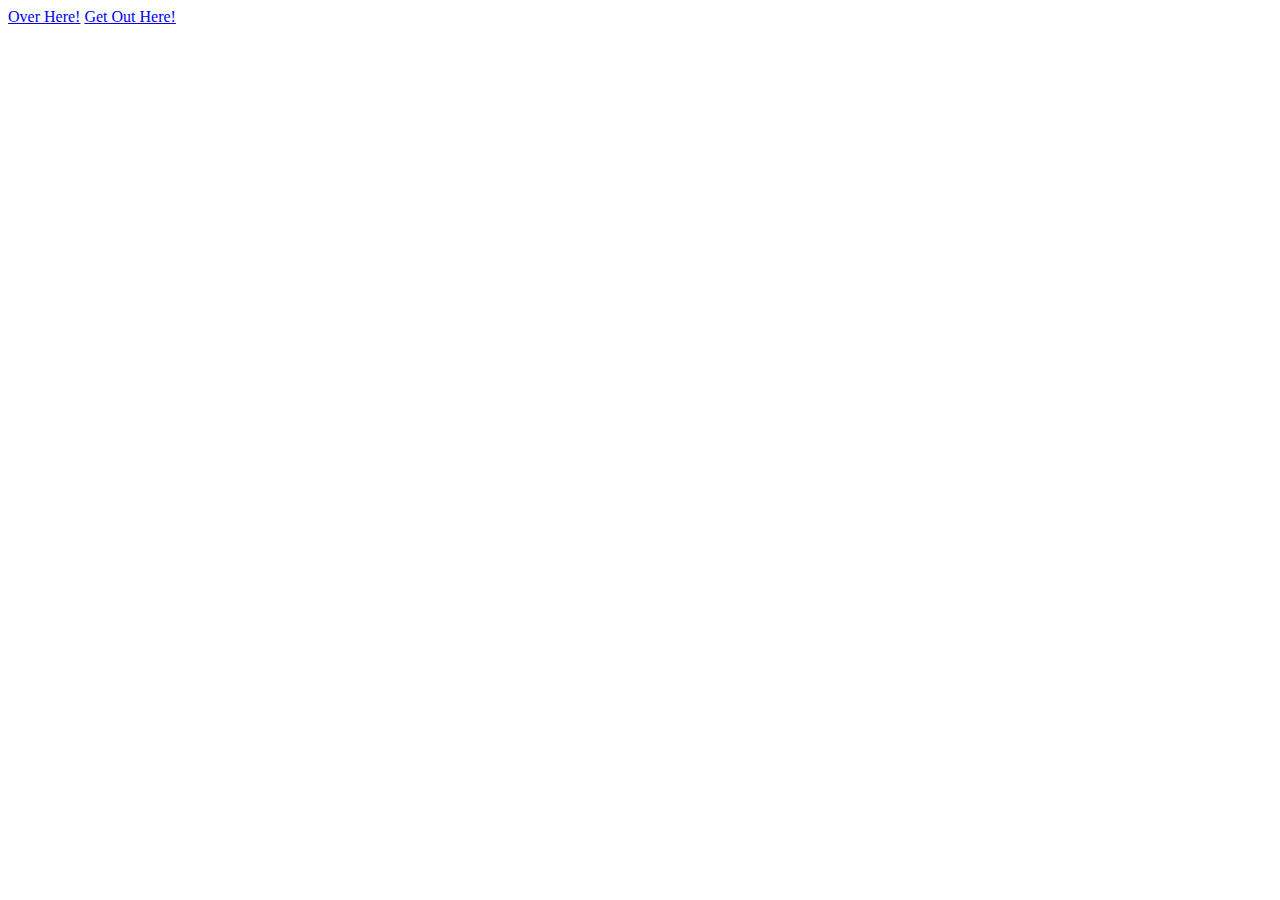
<file: index.html>
<!DOCTYPE html>
<html>
<head>
    <title>Mouse Events Example</title>
</head>
<body>

    <a href="#" id="hoverLink">Over Here!</a>
    <a href="#" id="alertLink"> Get Out Here!</a>

    <script>
        document.getElementById("hoverLink").onmouseover = function() {
            document.getElementById("message").innerHTML = "Hi, nice to see you!";
        };

        document.getElementById("alertLink").onmouseout = function() {
            alert("Good try!");
        };
    </script>

</body>
</html>
</file>
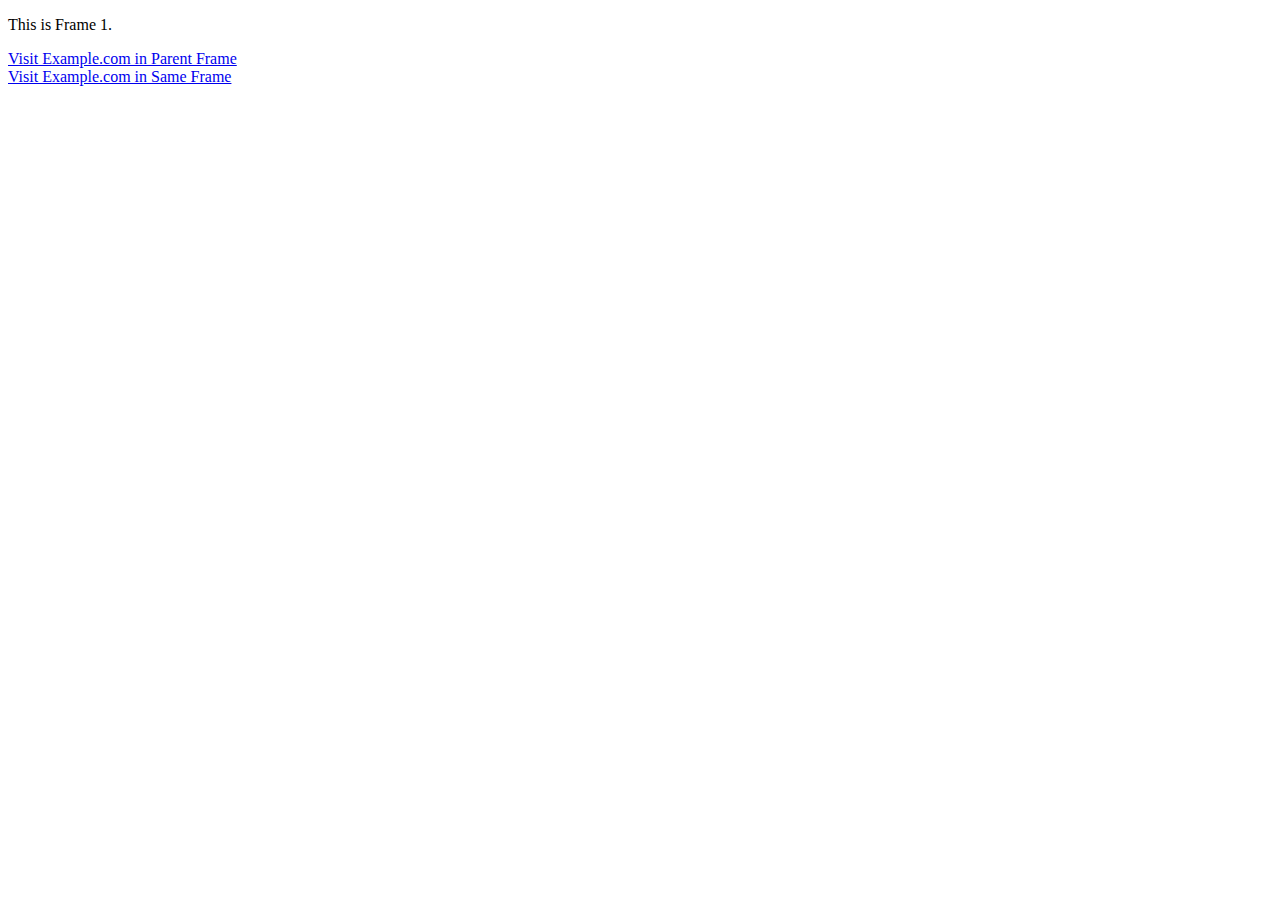
<file: frame1.html>
<!DOCTYPE html>
<html>
<head>
    <title>Frame 1</title>
</head>
<body>
    <p>This is Frame 1.</p>
    <a href="https://www.example.com" target="_parent">Visit Example.com in Parent Frame</a>
    <br>
    <a href="https://www.example.com" target="_self">Visit Example.com in Same Frame</a>
</body>
</html>
</file>
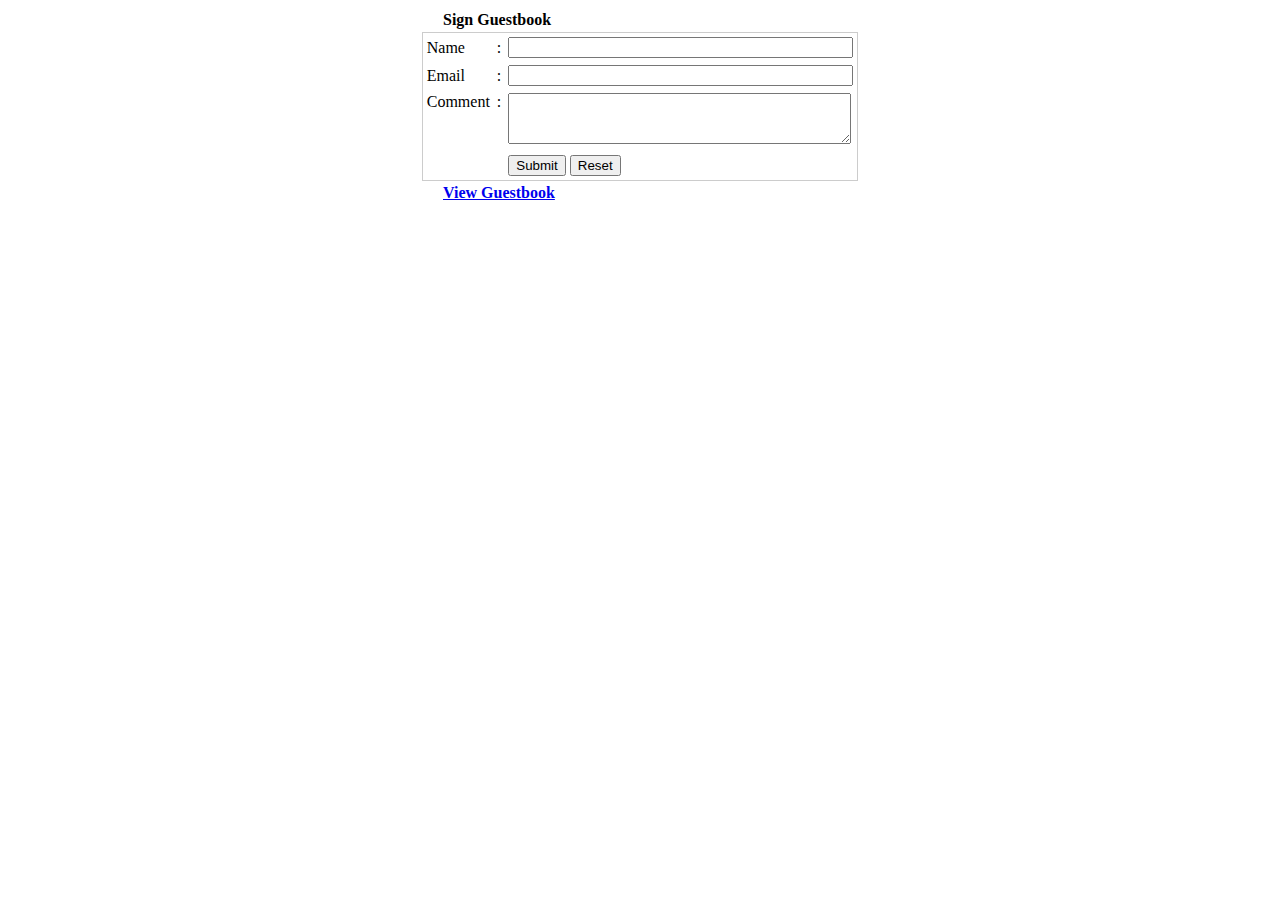
<file: guestbook.html>
<!DOCTYPE html>
<html>
<table width="400" border="0" align="center" cellpadding="3" cellspacing="0">
<tr>
<td><strong>Sign Guestbook </strong></td>
</tr>
</table>
<table width="400" border="0" align="center" cellpadding="0" cellspacing="1" bgcolor="#CCCCCC">
<tr>
<form id="form1" name="form1" method="post" action="addcomment.php">
<td>
<table width="400" border="0" cellpadding="3" cellspacing="1" bgcolor="#FFFFFF">
<tr>
<td width="117">Name</td>
<td width="14">:</td>
<td width="357"><input name="name" type="text" id="name" size="40" /></td>
</tr>
<tr>
<td>Email</td>
<td>:</td>
<td><input name="email" type="text" id="email" size="40" /></td>
</tr>
<tr>
<td valign="top">Comment</td>
<td valign="top">:</td>
<td><textarea name="comment" cols="40" rows="3" id="comment"></textarea></td>
</tr>
<tr>
<td>&nbsp;</td>
<td>&nbsp;</td>
<td><input type="submit" name="Submit" value="Submit" /> <input type="reset" name="Submit2"
value="Reset" /></td>
</tr>
</table>
</td>
</form>
</tr>
</table>
<table width="400" border="0" align="center" cellpadding="3" cellspacing="0">
<tr>
<td><strong><a href="viewguestbook.php">View Guestbook</a> </strong></td>
</tr>
</table>
<html>
</file>
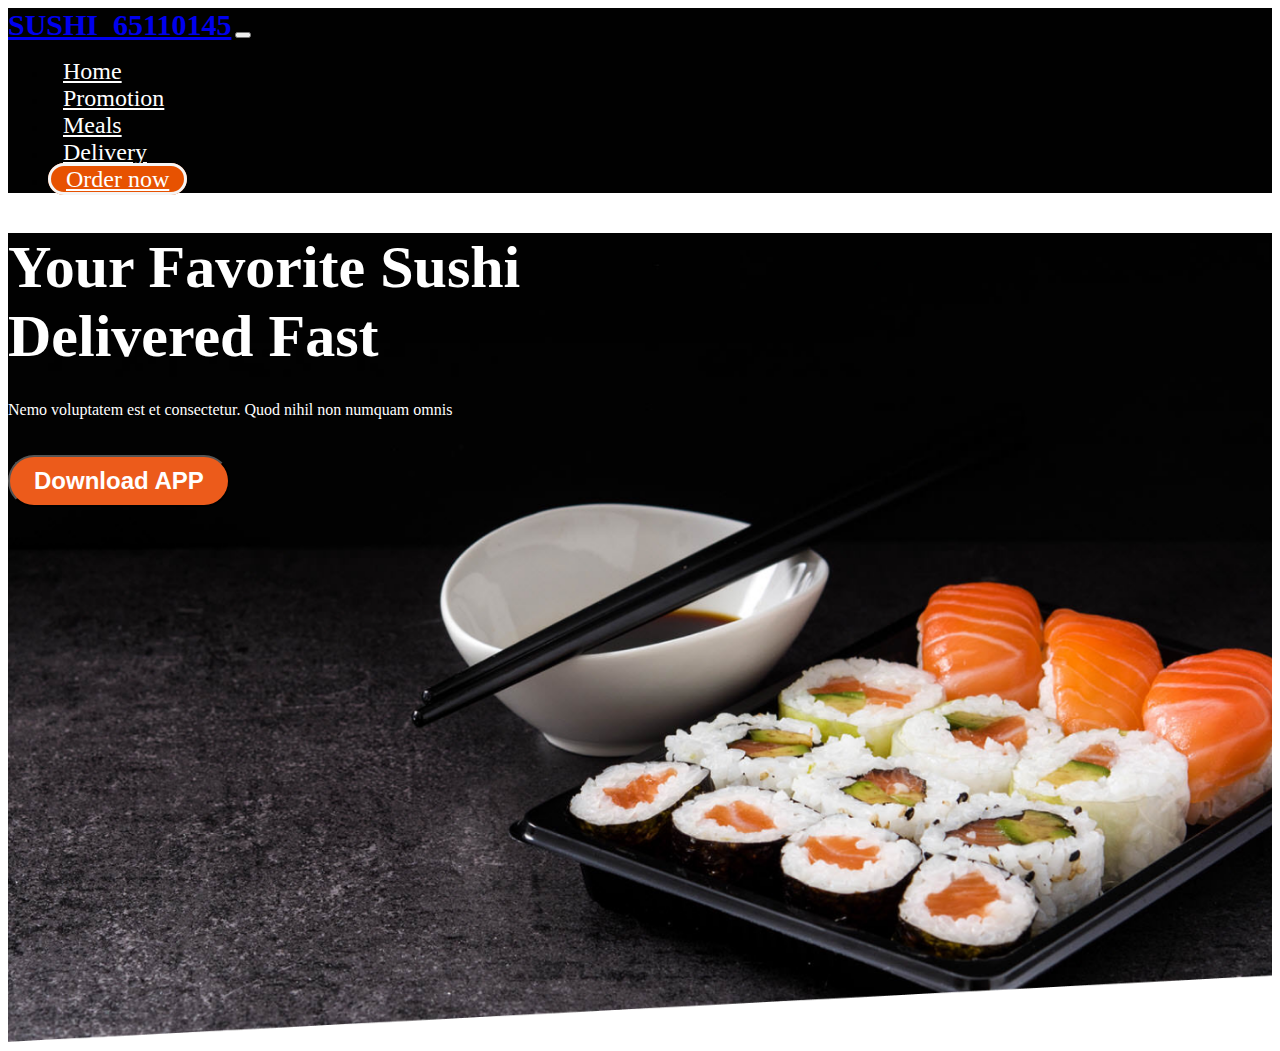
<file: sushishop.html>
<!DOCTYPE html>
<html lang="en">
<head>
    <meta charset="UTF-8">
    <meta http-equiv="X-UA-Compatible" content="IE=edge">
    <meta name="viewport" content="width=device-width, initial-scale=1.0">
    <title>Home | Sushi Website</title>
    <!-- <link rel="stylesheet" href="bootstrap/css/bootstrap.min.css"> -->
    <link href="https://cdn.jsdelivr.net/npm/bootstrap@5.0.0-beta1/dist/css/bootstrap.min.css" rel="stylesheet" integrity="sha384-giJF6kkoqNQ00vy+HMDP7azOuL0xtbfIcaT9wjKHr8RbDVddVHyTfAAsrekwKmP1" crossorigin="anonymous">
    <link rel="stylesheet" href="css/custom.css">
</head>
<body>

<nav class="navbar navbar-expand-lg navbar-dark bg-dark">
  <div class="container">
    <a class="navbar-brand" href="#">SUSHI_65110145</a>
    <button class="navbar-toggler" type="button" data-bs-toggle="collapse" data-bs-target="#navbarSupportedContent" aria-controls="navbarSupportedContent" aria-expanded="false" aria-label="Toggle navigation">
      <span class="navbar-toggler-icon"></span>
    </button>
    <div class="collapse navbar-collapse" id="navbarSupportedContent">
      <ul class="navbar-nav ms-auto mb-2 mb-lg-0">
        <li class="nav-item">
          <a class="nav-link active" aria-current="page" href="#">Home</a>
        </li>
        <li class="nav-item">
          <a class="nav-link" href="#">Promotion</a>
        </li>
        <li class="nav-item">
            <a class="nav-link" href="#">Meals</a>
        </li>
        <li class="nav-item">
            <a class="nav-link" href="#">Delivery</a>
          </li>
          <li class="nav-item">
            <a class="nav-link btn-order" href="#">Order now</a>
          </li>
      </ul>
      
    </div>
  </div>
</nav>
<section class="header">
    <div class="header-content">
        <div class="container d-flex align-items-center">
            <div class="head-content">
                <h1>Your Favorite Sushi Delivered Fast</h1>
                <p>Nemo voluptatem est et consectetur. Quod nihil non numquam omnis </p>
                <button class="btn-download">Download APP</button>
            </div>
        </div>
    </div>
</section>
    <!-- <script src="bootstrap/js/bootstrap.min.js"></script> -->
    <script src="https://cdn.jsdelivr.net/npm/bootstrap@5.0.0-beta1/dist/js/bootstrap.bundle.min.js" integrity="sha384-ygbV9kiqUc6oa4msXn9868pTtWMgiQaeYH7/t7LECLbyPA2x65Kgf80OJFdroafW" crossorigin="anonymous"></script>
    <script src="js/main.js"></script>
</body>
</html>
</file>
<file: css/custom.css>
.bg-dark {
    background-color: #010101 !important;
}

.navbar-dark .navbar-nav .nav-link {
    font-size: 24px;
    padding-left: 15px;
    padding-right: 15px;
    color: rgba(255, 255, 255, 1);
}

.navbar-dark .navbar-brand {
    font-size: 30px;
    font-weight: bold;
}

section.header{
    background: url('../assets/images/bg_header.png');
    background-repeat: no-repeat;
    background-size: cover;
    background-position: center center;
}

section.header .header-content .container{
    height: 90vh;
}

.head-content{
    width: 600px;
    color: #fff;
}

.head-content h1{
    font-size: 60px;
    font-weight: bold;
    margin-bottom: 30px;
}

.head-content button{
    background-color: #EC5B1B;

    padding: 10px 24px;
    font-size: 24px;
    font-weight: bold;
    color: #fff;
    border-radius: 30px;
    margin-top: 20px;
}

.customizable{
    margin-top: 80px;
    color: #EC5B1B;
}

.madeorder{
    height: 650px;
    background: url('../assets/images/MadeWithFish.jpg');
    background-size: cover;
    background-repeat: no-repeat;
    opacity: 0.8;
    font-size: 40px;
    color: #fff;
}

.madeorder h1{
    width: 500px;
}

.btn-order 
    {
        border-radius: 30px;
        border: 3px solid #F5F5F5;
        background: #E75201;
    }
</file>
